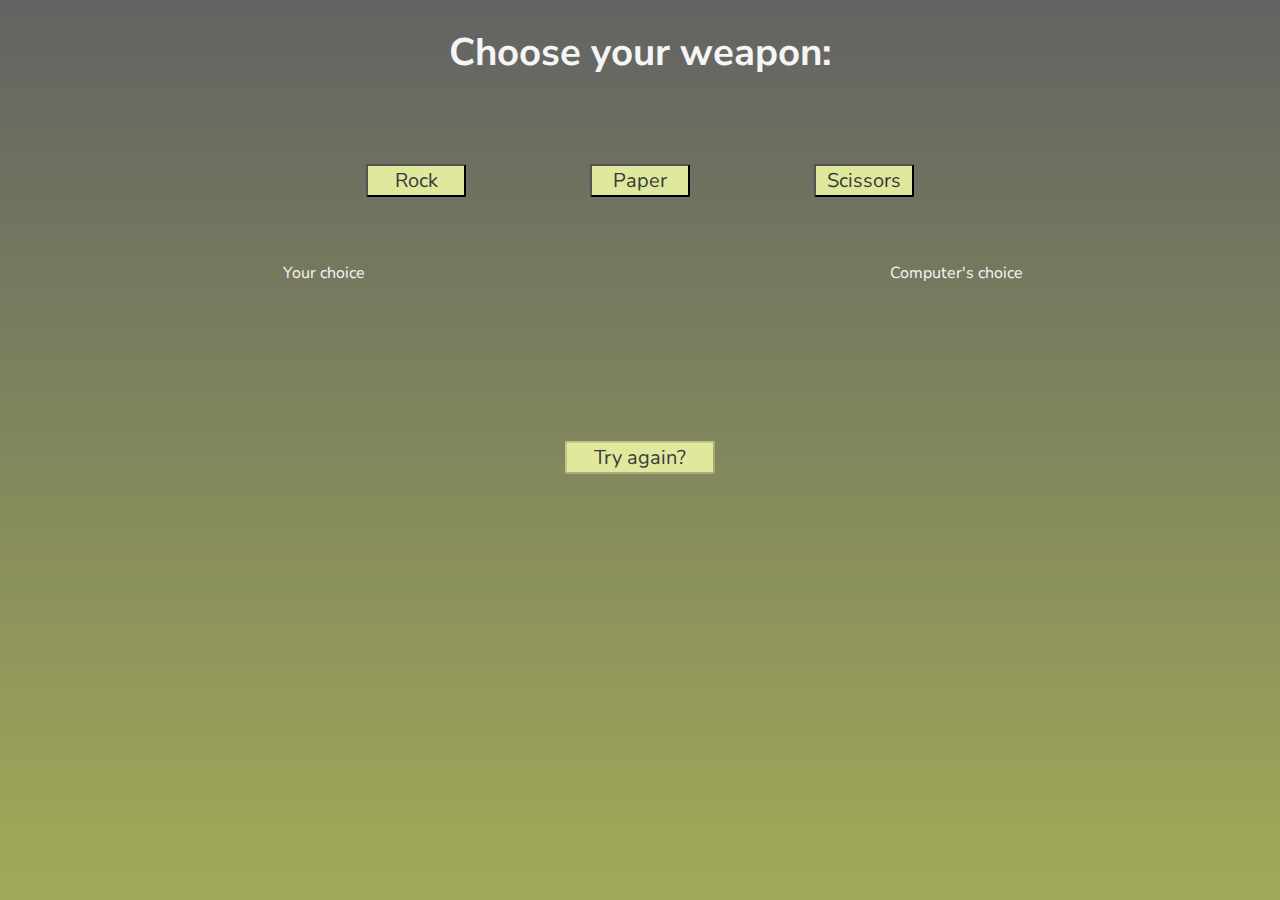
<file: index.html>
<!DOCTYPE html>
<html lang="en">
<head>
  
  <link href="https://fonts.googleapis.com/css?family=Nunito+Sans" rel="stylesheet">
  
  <!--  Meta  -->
  <meta charset="UTF-8" />
  <title>Rock Paper Scissors</title> <!--make this font look like the images used-->
  
  <!--  Styles  -->
  <link rel="stylesheet" href="styles/index.css">
</head>
<body>
  <h1>Choose your weapon:</h1>
  <div align = "center">
    <div class="col" >
    <button class="btn" id="rock" onclick="Game('rock')">Rock</button> <button id="paper" class="btn" onclick="Game('paper')">Paper</button> <button id="scissors" class="btn" onclick="Game('scissors')">Scissors</button>
    </div>
  </div>
  
  <div>
    <div class='row' align ="center">
      <div class='column'>
        <figcaption>Your choice</figcaption>
        <img id="user"/>
      </div>  
      <div class='column'>
        <figcaption>Computer's choice</figcaption>
        <img id="computer"/>
        <p id="countdown"></p>
      </div>
    </div>
  </div>
  
  <div align="center">
    <h2 id="result"></h2> <!--only appears after both sides make choice-->
    <button id="repeat_game" class="btn" onClick="newGame()" disabled=true>Try again?</button> <!--resets current screen (images and win/lose-->
  </div>
  
  
  <!-- Scripts -->
  <script src="scripts/index.js"></script>
</body>
</html>
</file>
<file: styles/index.css>
body {
  background-image: url('Shifty.jpg');
 font-family: 'Nunito Sans', sans-serif;


}

h1 {
  color: #f5f5f5;
  text-align: center;
  font-size: 240%;
}

p {
  font-size: 140%;
}

p, h2, h3, figcaption {
  color: #f5f5f5;
}

.btn {
  background-color: #dfe89d;
  color: #3a3a3a;
  width: 100px;
  font-size: 20px;
  border-radius: 2px;
  margin: 60px;
  font-family: 'Nunito Sans', sans-serif;

}

#repeat_game {
  width: 150px;
}

.row {
  display: flex;
}

.column {
  flex: 33.33%;
  padding: 5px;
}

#countdown {
    font-size: 50px;

}
</file>
